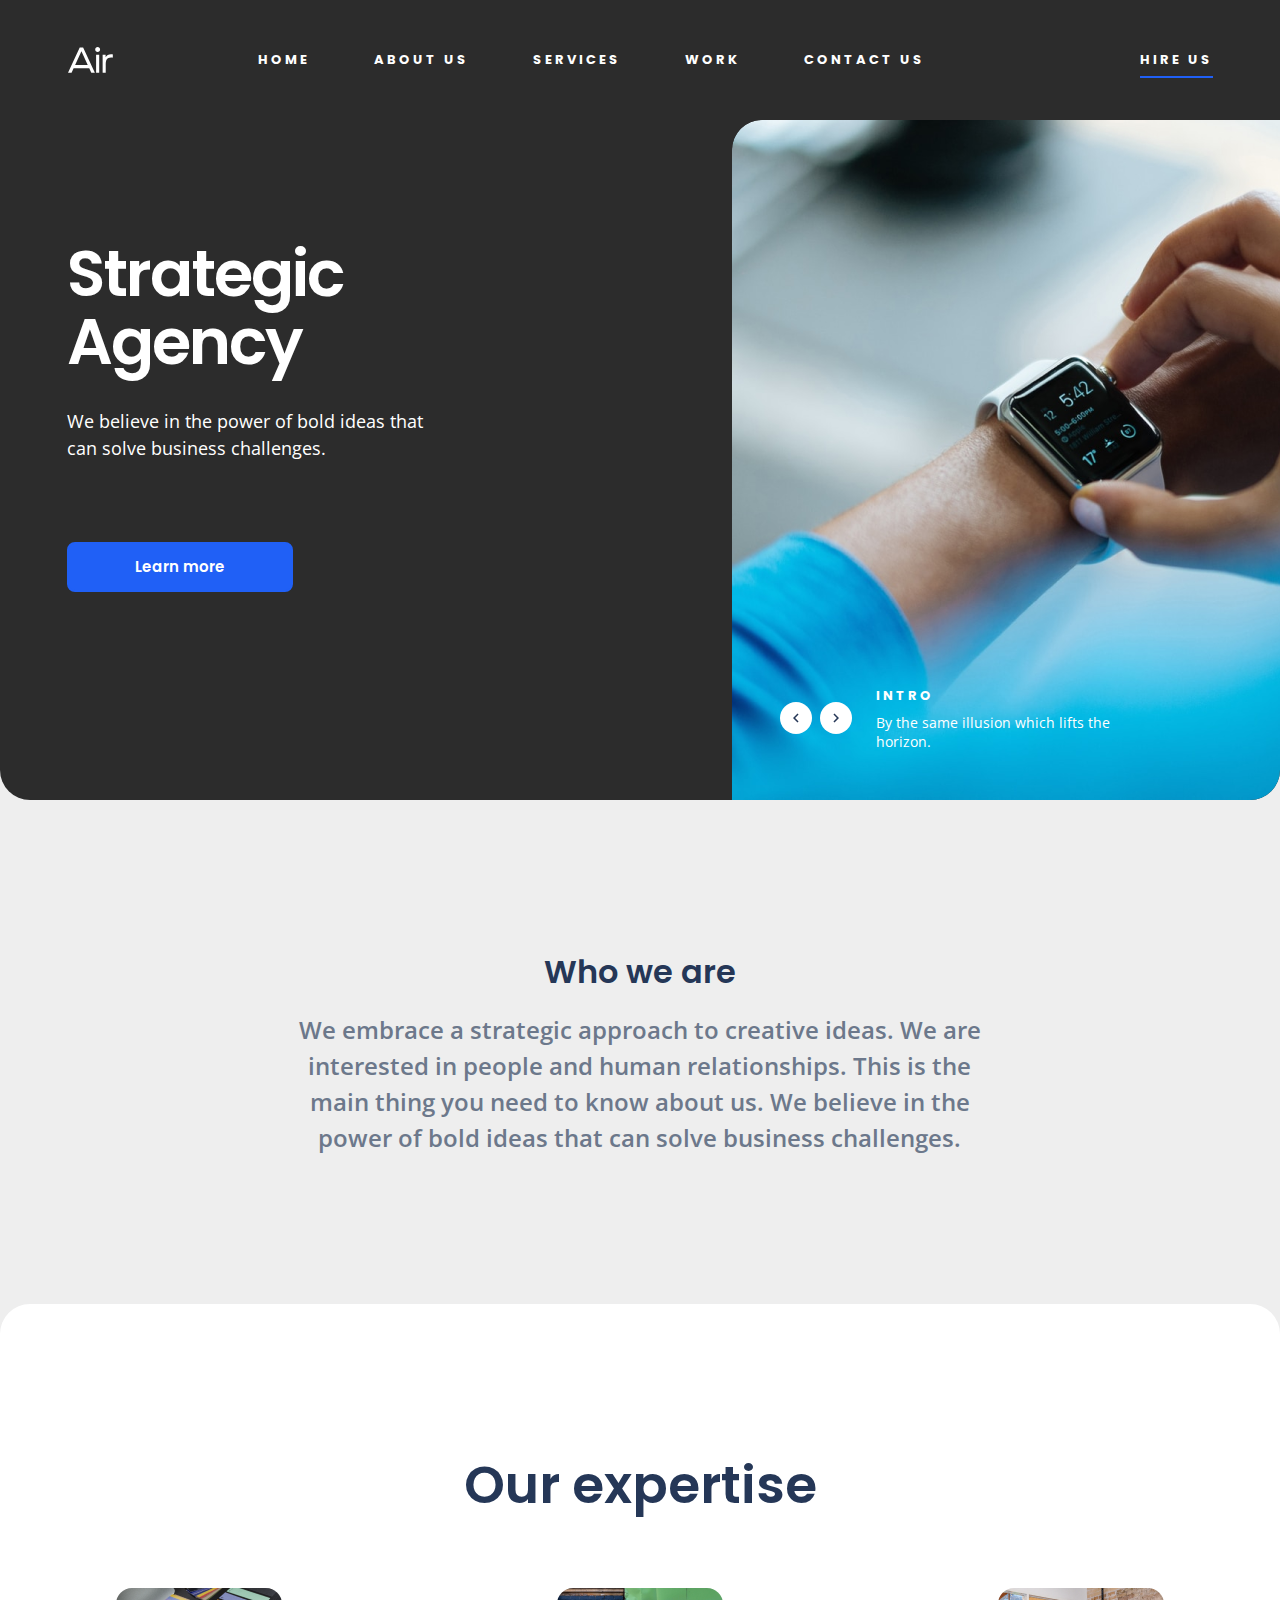
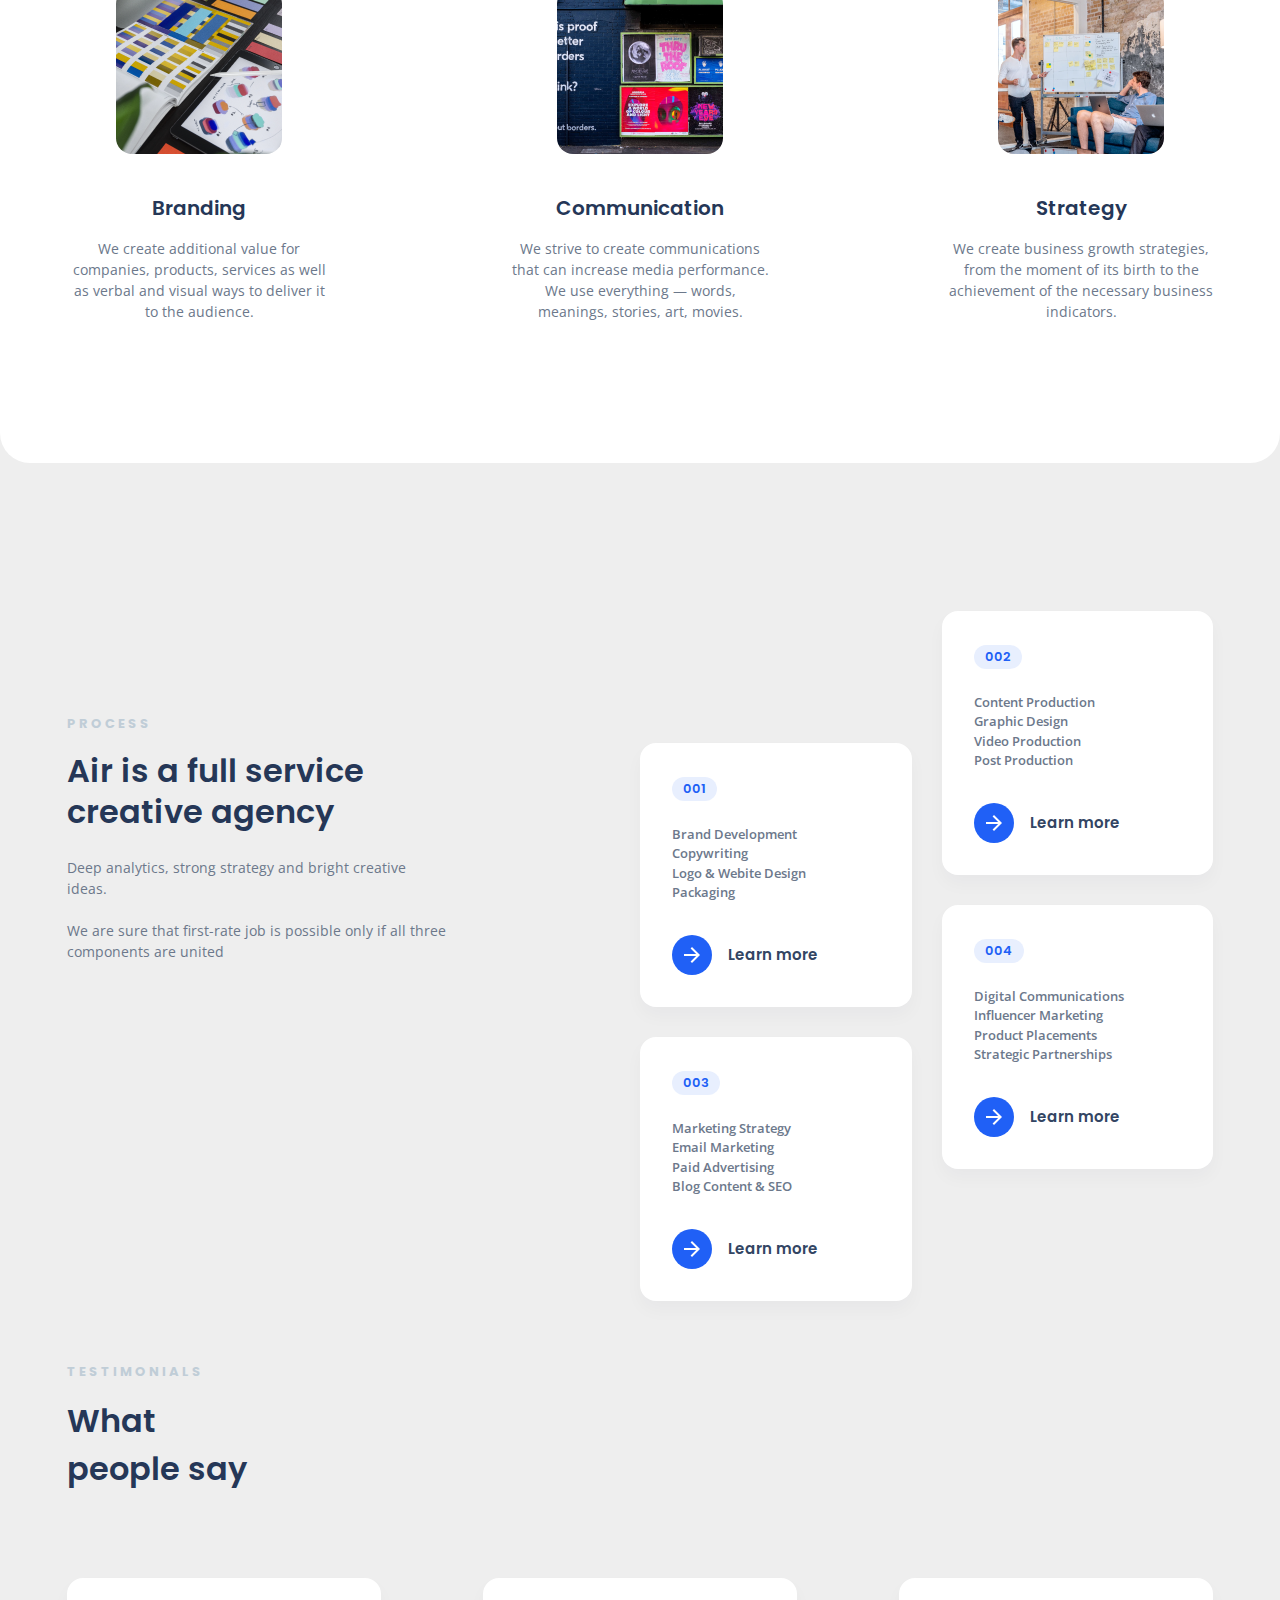
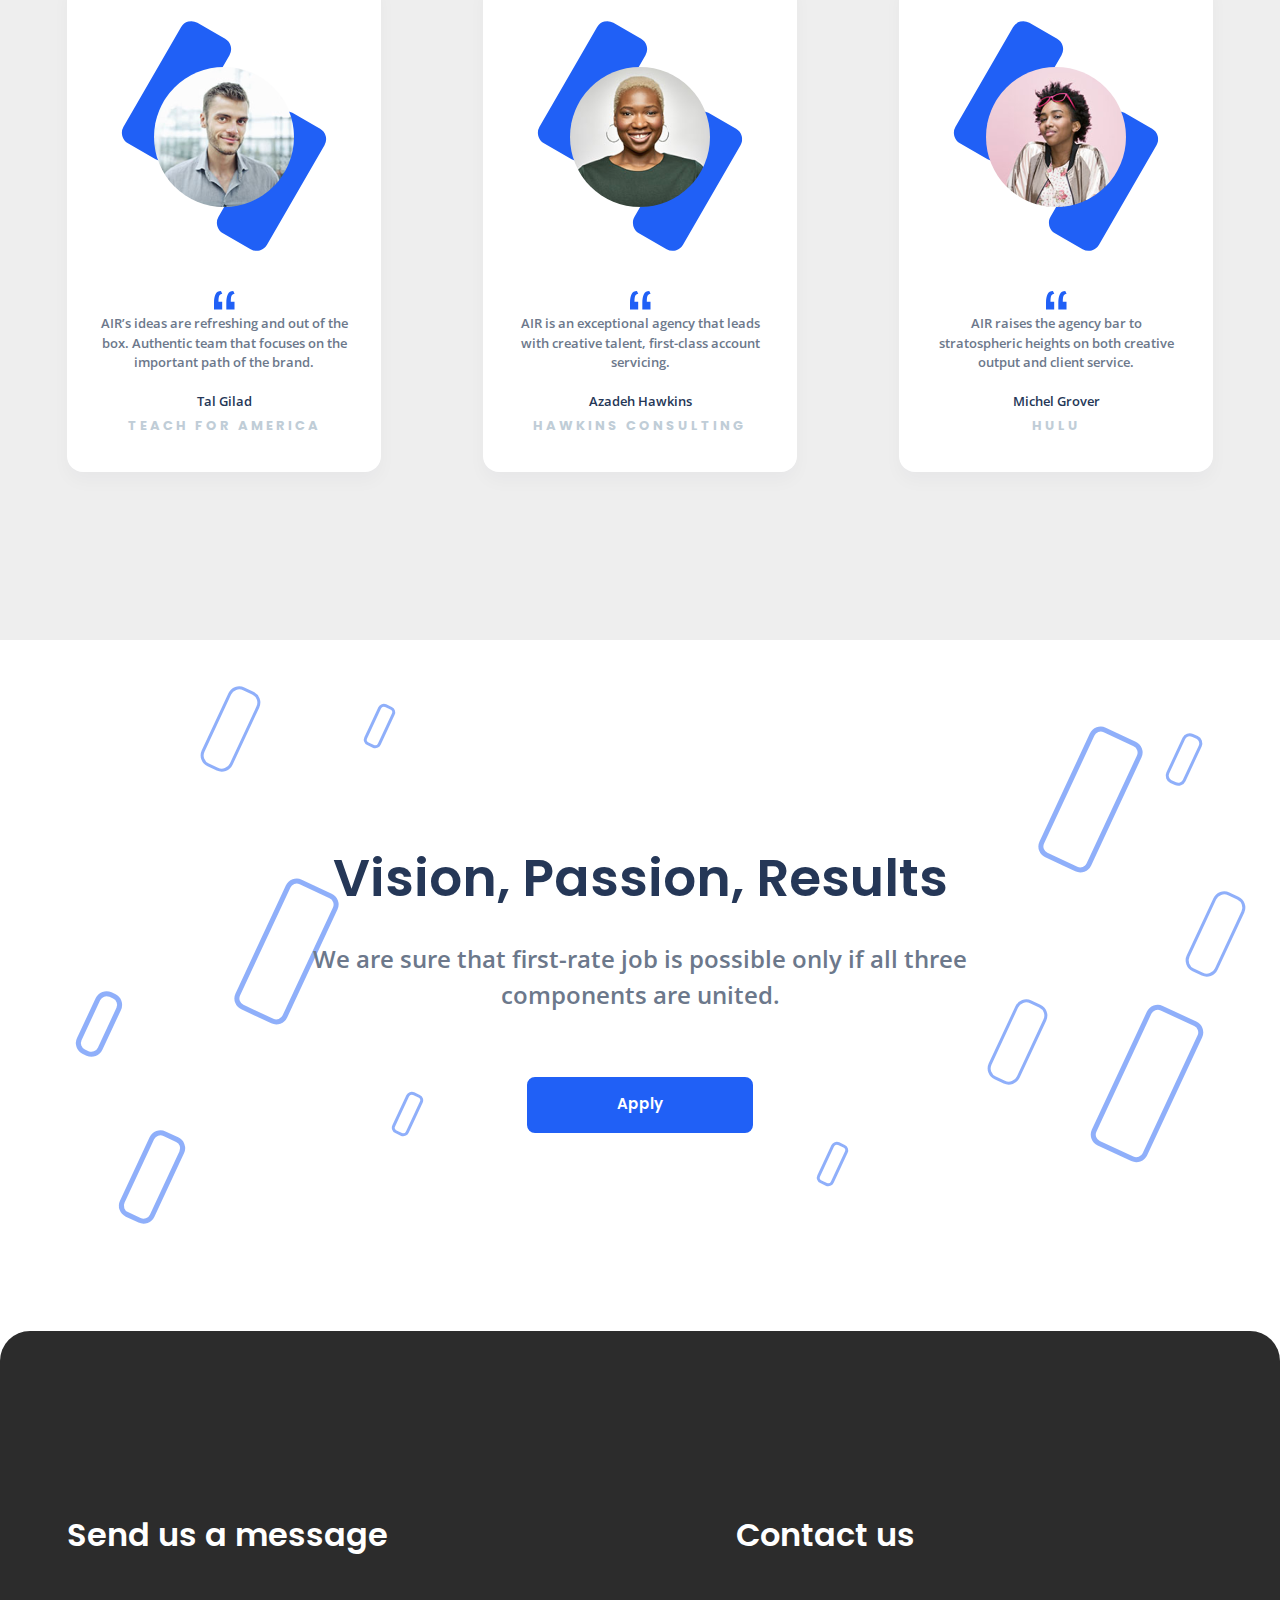
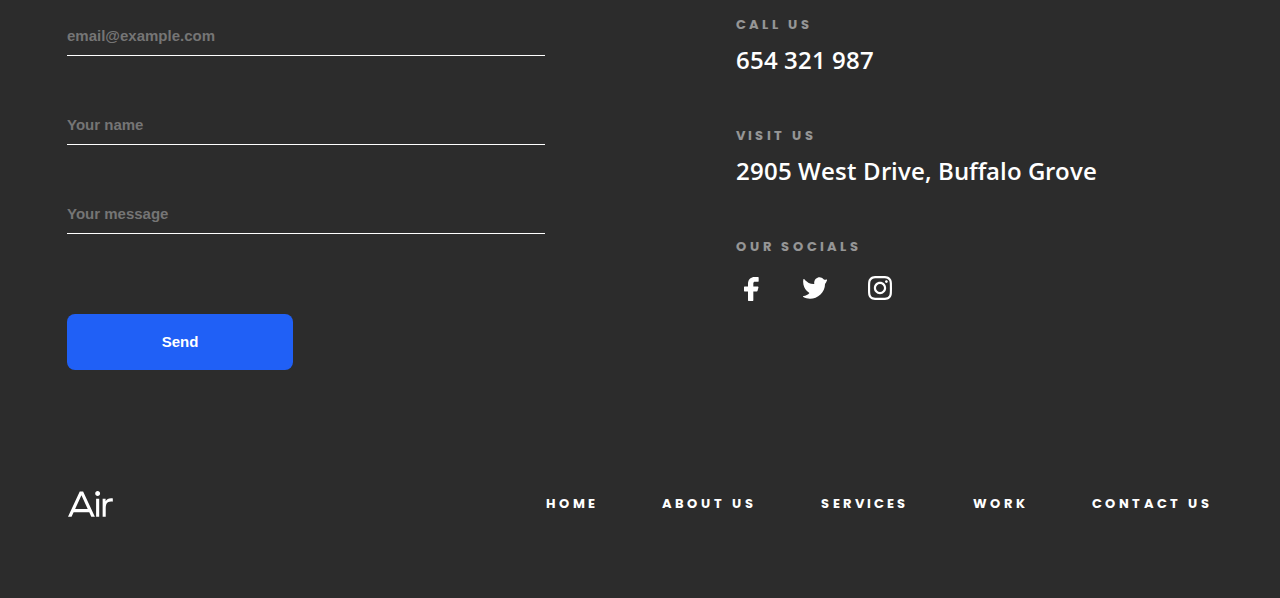
<file: index.html>
<!DOCTYPE html><html lang="en"><head><meta charset="UTF-8"><meta name="viewport" content="width=device-width, initial-scale=1.0"><title>Air</title><link rel="apple-touch-icon" sizes="180x180" href="apple-touch-icon.afe4381c.png"><link rel="icon" type="image/png" sizes="32x32" href="favicon-32x32.af31b2e0.png"><link rel="icon" type="image/png" sizes="16x16" href="favicon-16x16.eabaedfb.png"><link rel="manifest" href="images\favicon\site.webmanifest"><script src="https://ajax.googleapis.com/ajax/libs/jquery/3.5.1/jquery.min.js"></script><link rel="stylesheet" href="main.a5952382.css"></head><body> <div class="page"> <header class="page__screen-wrapper page__screen-wrapper--header" id="header"> <div class="page__content-wrapper header"> <a href="#" class="header__logo logo"></a> <nav class="header__navigation navigation"> <input id="toggle" class="menu__toggle" type="checkbox"> <label for="toggle" class="menu__btn"> <span class="menu__span"></span> </label> <ul class="navigation__list"> <li class="navigation__item"> <a href="#" class="navigation__link">Home</a> </li> <li class="navigation__item"> <a href="#aboutUs" class="navigation__link">About us</a> </li> <li class="navigation__item"> <a href="#services" class="navigation__link">Services</a> </li> <li class="navigation__item"> <a href="#work" class="navigation__link">Work</a> </li> <li class="navigation__item"> <a href="#contact" class="navigation__link">Contact us</a> </li> </ul> </nav> <a href="#" class="header__hire">Hire us</a> </div> </header> <main> <section class="page__screen-wrapper page__screen-wrapper--agency"> <div class="page__content-wrapper agency"> <div class="agency__title-box"> <h1 class="agency__title">Strategic <br> Agency</h1> <p class="agency__motto"> We believe in the power of bold ideas that <br> can solve business challenges. </p> <a href="#services" class="agency__more button">Learn more</a> </div> </div> <div class="page__slider slider"> <div class="slider__box"> <img class="slider__image" src="Photo4.94fe3bd2.png" alt="Tech" id="lastClone"> <img class="slider__image" src="Photo1.9f647cc7.png" alt="Tech"> <img class="slider__image" src="Photo3.0f1b8f38.png" alt="Tech"> <img class="slider__image" src="Photo4.94fe3bd2.png" alt="Tech"> <img class="slider__image" src="Photo1.9f647cc7.png" alt="Tech" id="firstClone"> </div> <div class="slider__buttons"> <button class="slider-button" id="prevBtn"></button> <button class="slider-button slider-button--right" id="nextBtn"></button> </div> <div class="slider__intro-box"> <p class="slider__intro">Intro</p> <p class="slider__text"> By the same illusion which lifts the <br> horizon. </p> </div> </div> </section> <section class="page__screen-wrapper page__screen-wrapper--who"> <div class="page__content-wrapper who" id="aboutUs"> <h3 class="who__title">Who we are</h3> <p class="who__text"> We embrace a strategic approach to creative ideas. We are interested in people and human relationships. This is the main thing you need to know about us. We believe in the power of bold ideas that can solve business challenges. </p> </div> </section> <section class="page__screen-wrapper page__screen-wrapper--expertise"> <div class="page__content-wrapper expertise"> <div class="expertise__box"> <h2 class="expertise__title">Our expertise</h2> <div class="expertise__cards"> <div class="expertise__card exp-card"> <div class="exp-card__image"></div> <h4 class="exp-card__title">Branding</h4> <p class="exp-card__text"> We create additional value for companies, products, services as well as verbal and visual ways to deliver it to the audience. </p> </div> <div class="expertise__card exp-card"> <div class="exp-card__image exp-card__image--2"></div> <h4 class="exp-card__title">Communication</h4> <p class="exp-card__text"> We strive to create communications that can increase media performance. We use everything — words, meanings, stories, art, movies. </p> </div> <div class="expertise__card exp-card"> <div class="exp-card__image exp-card__image--3"></div> <h4 class="exp-card__title">Strategy</h4> <p class="exp-card__text"> We create business growth strategies, from the moment of its birth to the achievement of the necessary business indicators. </p> </div> </div> </div> </div> </section> <section class="page__screen-wrapper page__screen-wrapper--process"> <div class="page__content-wrapper process" id="services"> <div class="process__text-box"> <h4 class="process__title">Process</h4> <h3 class="process__header"> Air is a full service <br> creative agency </h3> <p class="process__text"> Deep analytics, strong strategy and bright creative ideas. <br> <br> We are sure that first-rate job is possible only if all three components are united </p> </div> <div class="process__steps-box"> <div class="steps-card steps-card--slide-down"> <p class="steps-card__number">001</p> <div class="steps-card__services"> Brand Development <br> Copywriting <br> Logo & Webite Design <br> Packaging </div> <a href="" class="steps-card__more"> <div class="steps-card__button arrow-button"></div> <p class="steps-card__text">Learn more</p> </a> </div> <div class="steps-card"> <div class="steps-card__number">002</div> <div class="steps-card__services"> Сontent Production <br> Graphic Design <br> Video Production <br> Post Production </div> <a href="" class="steps-card__more"> <div class="steps-card__button arrow-button"></div> <p class="steps-card__text">Learn more</p> </a> </div> <div class="steps-card steps-card--slide-down"> <div class="steps-card__number">003</div> <div class="steps-card__services"> Marketing Strategy <br> Email Marketing <br> Paid Advertising <br> Blog Content & SEO </div> <a href="" class="steps-card__more"> <div class="steps-card__button arrow-button"></div> <p class="steps-card__text">Learn more</p> </a> </div> <div class="steps-card"> <div class="steps-card__number">004</div> <div class="steps-card__services"> Digital Communications <br> Influencer Marketing <br> Product Placements <br> Strategic Partnerships </div> <a href="" class="steps-card__more"> <div class="steps-card__button arrow-button"></div> <p class="steps-card__text">Learn more</p> </a> </div> </div> </div> </section> <section class="page__screen-wrapper page__screen-wrapper--testimonials"> <div class="page__content-wrapper testimonials"> <h4 class="testimonials__title">Testimonials</h4> <h3 class="testimonials__header"> What <br> people say </h3> <div class="testimonials__box"> <div class="test-card"> <img src="Tal.eef92d0a.png" alt="" class="test-card__photo"> <div class="test-card__decor test-card__decor--left"></div> <div class="test-card__decor test-card__decor--right"></div> <div class="test-card__quotes"></div> <p class="test-card__text"> AIR’s ideas are refreshing and out of the box. Authentic team that focuses on the important path of the brand. </p> <p class="test-card__name">Tal Gilad</p> <p class="test-card__company">Teach for America</p> </div> <div class="test-card"> <img src="Azadeh.05218104.png" alt="" class="test-card__photo"> <div class="test-card__decor test-card__decor--left"></div> <div class="test-card__decor test-card__decor--right"></div> <div class="test-card__quotes"></div> <p class="test-card__text"> AIR is an exceptional agency that leads with creative talent, first-class account servicing. </p> <p class="test-card__name">Azadeh Hawkins</p> <p class="test-card__company">Hawkins Consulting</p> </div> <div class="test-card"> <img src="Michel.04cd6cae.png" alt="" class="test-card__photo"> <div class="test-card__decor test-card__decor--left"></div> <div class="test-card__decor test-card__decor--right"></div> <div class="test-card__quotes"></div> <p class="test-card__text"> AIR raises the agency bar to stratospheric heights on both creative output and client service. </p> <p class="test-card__name">Michel Grover</p> <p class="test-card__company">Hulu</p> </div> </div> </div> </section> <section class="page__screen-wrapper page__screen-wrapper--vision"> <div class="decor-box decor-box--1"></div> <div class="decor-box decor-box--2"></div> <div class="decor-box decor-box--3"></div> <div class="decor-box decor-box--4"></div> <div class="decor-box decor-box--5"></div> <div class="decor-box decor-box--6"></div> <div class="decor-box decor-box--7"></div> <div class="decor-box decor-box--8"></div> <div class="decor-box decor-box--9"></div> <div class="decor-box decor-box--10"></div> <div class="decor-box decor-box--11"></div> <div class="decor-box decor-box--12"></div> <div class="page__content-wrapper vision"> <h2 class="vision__header">Vision, passion, results</h2> <p class="vision__text"> We are sure that first-rate job is possible only if all three components are united. </p> <a href="#apply" class="vision__apply button">Apply</a> </div> </section> </main> <footer class="page__screen-wrapper page__screen-wrapper--footer"> <div class="page__background-footer"></div> <div class="page__content-wrapper footer"> <form id="form-message" action="#" method="post" class="footer__form message-form"> <h3 class="message-form__header" id="apply">Send us a message</h3> <input type="email" name="email" id="email" placeholder="email@example.com" required class="message-form__input" autocomplete="off"> <input type="text" name="name" id="name" placeholder="Your name" required class="message-form__input" autocomplete="off"> <input type="text" name="message" id="message" placeholder="Your message" required class="message-form__input" autocomplete="off"> <button type="submit" class="message-form__send button"> Send </button> </form> <div class="footer__contact contact" id="contact"> <h3 class="contact__header">Contact us</h3> <p class="contact__subheader">Call us</p> <a class="contact__value" href="tel:654321987"> 654 321 987 </a> <p class="contact__subheader">Visit us</p> <a href="https://cutt.ly/FhkRuSh" class="contact__value"> 2905 West Drive, Buffalo Grove </a> <p class="contact__subheader">Our socials</p> <div class="contact__socials socials"> <a href="https://www.facebook.com/" class="socials__link socials__link--facebook"></a> <a href="https://twitter.com/home" class="socials__link socials__link--twitter"></a> <a href="https://www.instagram.com/" class="socials__link socials__link--instagram"></a> </div> </div> <a href="#" class="footer__logo logo"></a> <nav class="footer__navigation navigation"> <ul class="navigation__list navigation__list--footer"> <li class="navigation__item"> <a href="#" class="navigation__link">Home</a> </li> <li class="navigation__item"> <a href="#aboutUs" class="navigation__link">About us</a> </li> <li class="navigation__item"> <a href="#services" class="navigation__link">Services</a> </li> <li class="navigation__item"> <a href="#work" class="navigation__link">Work</a> </li> <li class="navigation__item"> <a href="#contact" class="navigation__link">Contact us</a> </li> </ul> </nav> </div> </footer> </div> <script src="main.116055be.js"></script> <script src="header.901edfa1.js"></script> <script src="slider.109a1e12.js"></script> <script src="form.a8ae87e2.js"></script> </body></html>
</file>
<file: main.a5952382.css>
@import url("https://fonts.googleapis.com/css2?family=Poppins:wght@400;600;700&display=swap");@import url("https://fonts.googleapis.com/css2?family=Open+Sans:wght@400;600;700&display=swap");*{margin:0;padding:0;box-sizing:border-box}html{scroll-behavior:smooth}body{background-color:#eee}html{font-family:Poppins,sans-serif}.visually-hidden{position:absolute;clip-path:rect(0 0 0 0);width:1px;height:1px;margin:-1px}.menu__toggle{display:none;opacity:0;position:absolute;top:-100%}@media (min-width:1024px){.menu__toggle{display:none}}.menu__span,.menu__span:after,.menu__span:before{display:block;position:absolute;width:100%;height:4px;background-color:#fff;transition-duration:.3s}.menu__span:before{content:"";top:-8px}.menu__span:after{content:"";top:8px}.menu__toggle:checked~.menu__btn>.menu__span{transform:rotate(45deg)}.menu__toggle:checked~.menu__btn>.menu__span:before{top:0;transform:rotate(0)}.menu__toggle:checked~.menu__btn>.menu__span:after{top:0;transform:rotate(90deg)}.menu__btn{display:block;position:relative;margin:20px auto 0;width:40px;height:30px;cursor:pointer;z-index:1}@media (min-width:1024px){.menu__btn{display:none}}.logo{background-image:url(Air.03d77114.svg);background-repeat:no-repeat;background-position:50%}.button{display:flex;justify-content:center;align-items:center;font-size:15px;font-weight:600;color:#fff;letter-spacing:normal;line-height:1.5em;text-decoration:none;cursor:pointer;background-color:#2060f6;border:2px solid #2060f6;border-radius:8px;transition:all .3s}.button:hover{color:#2060f6;background-color:#fff}.slider-button{display:flex;justify-content:center;align-items:center;background-image:url(Vector-left.e894fe22.svg);background-position:50%;background-repeat:no-repeat;background-color:#fff;border-radius:50%;border:none;cursor:pointer}.slider-button:focus{outline:none}.slider-button:hover{border:2px solid #2060f6}.slider-button--right{transform:rotate(180deg)}.arrow-button{display:flex;justify-content:center;align-items:center;background-image:url(Vector-arrow.423e79d5.svg);background-position:50%;background-repeat:no-repeat;background-color:#2060f6;border-radius:50%;border:none}.decor-box{position:absolute;transform:rotate(-65deg);opacity:.5}@media (max-width:1023px){.decor-box{display:none}}.decor-box--1{width:68px;height:28px;left:5.1%;top:53.5%}.decor-box--1,.decor-box--2{border:5px solid #2060f6;border-radius:12px}.decor-box--2{width:94px;height:38px;left:8.2%;top:75%}.decor-box--3{width:87px;height:34px;left:14.6%;top:10.4%;border:3px solid #2060f6;border-radius:12px}.decor-box--4{width:143px;height:57px;left:16.8%;top:41%;border:5px solid #2060f6;border-radius:12px}.decor-box--5{left:27.9%;top:11.1%}.decor-box--5,.decor-box--6{width:45px;height:18px;border:3px solid #2060f6;border-radius:6px}.decor-box--6{left:30.1%;top:67.3%}.decor-box--7{width:45px;height:18px;left:63.3%;top:74.5%;border:3px solid #2060f6;border-radius:6px}.decor-box--8{width:87px;height:34px;left:76.1%;top:55.7%;border:3px solid #2060f6;border-radius:12px}.decor-box--9{width:143px;height:57px;left:79.6%;top:19%}.decor-box--9,.decor-box--10{border:5px solid #2060f6;border-radius:12px}.decor-box--10{width:154px;height:61px;left:83.6%;top:59.8%}.decor-box--11{width:54px;height:21px;left:90.4%;top:15.8%;border:3px solid #2060f6;border-radius:8px}.decor-box--12{width:87px;height:34px;left:91.6%;top:40.1%;border:3px solid #2060f6;border-radius:12px}.page{position:relative;margin:auto;max-width:1600px}.page__screen-wrapper{margin:auto;width:100%}.page__screen-wrapper--header{position:sticky;top:0;z-index:100;height:120px;background-color:#2c2c2c;transition:height .5s,border-bottom-left-radius .5s,border-bottom-right-radius .5s}@media (min-width:1024px){.page__screen-wrapper--header--smaller{height:60px;border-bottom-left-radius:30px;border-bottom-right-radius:30px}}.page__screen-wrapper--agency{position:relative;height:680px;background-color:#2c2c2c;border-bottom-left-radius:30px;border-bottom-right-radius:30px}.page__screen-wrapper--who{height:504px}@media (max-width:1023px){.page__screen-wrapper--who{height:auto}}.page__screen-wrapper--expertise{height:759px;background-color:#fff;border-radius:30px}@media (max-width:1023px){.page__screen-wrapper--expertise{height:auto}}.page__screen-wrapper--process{height:750px}@media (max-width:1023px){.page__screen-wrapper--process{height:auto}}.page__screen-wrapper--approach{position:relative;height:976px}@media (max-width:1023px){.page__screen-wrapper--approach{height:auto}}.page__screen-wrapper--testimonials{height:1027px}@media (max-width:1023px){.page__screen-wrapper--testimonials{height:auto}}.page__screen-wrapper--vision{position:relative;height:691px;background-color:#fff}.page__screen-wrapper--footer{position:relative;height:867px;background-color:#2c2c2c;border-top-left-radius:30px;border-top-right-radius:30px}@media (max-width:1023px){.page__screen-wrapper--footer{height:auto}}.page__content-wrapper{margin:auto;height:100%;max-width:1186px;padding:0 20px}.page__slider{position:absolute;right:0;bottom:0;height:100%;width:42.8%;border-top-left-radius:30px;border-bottom-right-radius:30px}@media (max-width:599px){.page__slider{display:none}}.page__add-background{position:absolute;height:100%;left:50%;right:0;background-color:#2c2c2c}.page__approach-picture{position:absolute;bottom:0;right:0;width:40%;height:680px;background-image:url(Photo.7c2c98e4.png);background-size:cover;background-position:50%;border-top-left-radius:30px}@media (max-width:1023px){.page__approach-picture{display:none}}.page__background-footer{position:absolute;z-index:-1;width:100%;height:197px;background-color:#fff}.header{height:100%;display:grid;grid-template-columns:repeat(6,1fr);justify-content:start;align-items:center}@media (max-width:1023px){.header{grid-template-columns:repeat(3,1fr)}}.header__logo{width:46px;height:28px}.header__navigation{grid-column:2/span 4}@media (max-width:1023px){.header__navigation{grid-column:2/3}}.header__hire{position:relative;justify-self:end;font-size:13px;font-weight:700;color:#fff;letter-spacing:3px;text-decoration:none;text-transform:uppercase;line-height:1.5em;transition:color .3s}.header__hire:after{content:"";position:absolute;bottom:-8px;display:block;width:100%;height:2px;background-color:#2060f6}.navigation__list{display:grid;grid-template-columns:repeat(5,auto);justify-content:start;column-gap:64px;padding-left:0;list-style:none}@media (max-width:1023px){.navigation__list{display:flex;flex-direction:column;align-items:center;position:absolute;visibility:hidden;margin:40px auto;top:-1000%;left:50%;transform:translate(-50%);width:100%;padding:20px 0;list-style:none;background-color:#2c2c2c;border-radius:20px;transition-duration:.5s}}.menu__toggle:checked~.navigation__list{visibility:visible;top:40px}.navigation__list--footer{justify-content:end;justify-items:end}.navigation__link{position:relative;display:block;font-size:13px;font-weight:700;color:#fff;letter-spacing:3px;text-decoration:none;text-transform:uppercase;line-height:1.5em;transition:color .3s}@media (max-width:1023px){.navigation__link{margin-top:30px;font-size:18px}}.navigation__link:hover:after{content:"";position:absolute;bottom:-8px;display:block;width:100%;height:2px;background-color:#2060f6}.agency{height:100%;display:grid;grid-template-columns:repeat(12,1fr);grid-template-rows:100%;justify-content:start;align-items:start}.agency__title-box{grid-column:1/span 6;margin-top:120px}@media (max-width:599px){.agency__title-box{grid-column:1/-1}}.agency__title{font-size:64px;font-weight:600;color:#fff;letter-spacing:-2px;line-height:68px}.agency__motto{margin-top:32px;font-family:Open Sans,sans-serif;font-size:18px;font-weight:400;color:#fff;letter-spacing:normal;line-height:1.5em}.agency__more{margin-top:80px;height:50px;width:226px}.slider{overflow:hidden}.slider__box{position:relative;display:flex;width:100%;height:100%}.slider__image{display:block}.slider__buttons{position:absolute;bottom:66px;left:48px;display:grid;grid-template-columns:32px 32px;grid-template-rows:32px;column-gap:8px}.slider__intro-box{position:absolute;bottom:48px;left:144px;display:grid;grid-template-rows:auto auto;row-gap:8px}.slider__intro{font-size:13px;font-weight:700;color:#fff;letter-spacing:3px;text-transform:uppercase;line-height:19px}.slider__text{font-family:Open Sans,sans-serif;font-size:14px;font-weight:400;color:#fff;letter-spacing:normal;line-height:1.4em}.who{height:100%;display:grid;grid-template-columns:repeat(5,1fr);align-content:center;padding-top:60px;padding-bottom:60px;text-align:center}.who__title{grid-column:2/5;font-size:32px;font-weight:600;color:#253757;letter-spacing:normal;line-height:1.5em}@media (max-width:599px){.who__title{grid-column:1/-1}}.who__text{grid-column:2/5;margin-top:16px;font-family:Open Sans,sans-serif;font-size:24px;font-weight:600;color:#6c788b;letter-spacing:normal;line-height:1.5em;transition:font-size .3s}@media (max-width:599px){.who__text{grid-column:1/-1;font-size:16px}}.expertise{height:100%;display:grid;grid-template-columns:repeat(1,1fr);align-content:center}@media (max-width:1023px){.expertise{padding-top:20px;padding-bottom:20px}}.expertise__box{display:grid;grid-template-rows:auto auto;row-gap:64px;justify-items:center}.expertise__title{font-size:52px;font-weight:600;color:#253757;letter-spacing:normal;line-height:1.5em}.expertise__cards{width:100%;display:flex;justify-content:space-between}@media (max-width:1023px){.expertise__cards{flex-direction:column;align-items:center;height:1050px}}.expertise__card{width:264px}.exp-card{display:flex;flex-direction:column;align-items:center;text-align:center;transition:all .5s}.exp-card:hover{transform:scale(1.1)}.exp-card__image{display:block;height:166px;width:166px;background-image:url(image1.2f2c526c.png);background-position:50%;background-size:cover;border-radius:16px}.exp-card__image--2{background-image:url(image2.4fec4ffb.png)}.exp-card__image--3{background-image:url(image3.c95c3ea1.png)}.exp-card__title{margin-top:40px;font-size:20px;font-weight:600;color:#253757;letter-spacing:normal;line-height:1.4em}.exp-card__text{margin-top:16px;font-family:Open Sans,sans-serif;font-size:14px;font-weight:400;color:#6c788b;letter-spacing:normal;line-height:1.5em}.process{display:grid;grid-template-columns:repeat(6,1fr);height:100%}@media (max-width:1023px){.process{grid-template-columns:1fr 1fr;padding-top:60px;padding-bottom:60px}}.process__text-box{grid-column:1/3;align-self:center}.process__title{font-size:13px;font-weight:700;color:#c0cdd7;letter-spacing:3px;text-transform:uppercase;line-height:1.5em}.process__header{margin-top:16px;font-size:32px;font-weight:600;color:#253757;letter-spacing:normal;line-height:1.3em}.process__text{margin-top:24px;font-family:Open Sans,sans-serif;font-size:14px;font-weight:400;color:#6c788b;letter-spacing:normal;line-height:1.5em}.process__steps-box{position:relative;grid-column:4/7;align-self:end;margin-bottom:44px;display:grid;grid-template-columns:1fr 1fr;grid-template-rows:264px 264px;gap:30px}@media (max-width:1023px){.process__steps-box{grid-column:1/3;margin-top:30px}}@media (max-width:599px){.process__steps-box{grid-template-columns:1fr;grid-template-rows:repeat(4,264px)}}.steps-card{position:relative;padding:32px;background-color:#fff;box-shadow:0 9px 18px rgba(37,41,49,.03);border-radius:16px;transition:transform 1s}.steps-card--slide-down{z-index:1;transform:translateY(50%)}@media (max-width:1023px){.steps-card--slide-down{transform:translateY(0)}}.steps-card__number{display:inline-block;padding:2px 11px;color:#2060f6;background-color:rgba(32,96,246,.1);border-radius:23px}.steps-card__number,.steps-card__services{font-size:13px;font-weight:600;letter-spacing:normal;line-height:1.5em}.steps-card__services{margin-top:24px;font-family:Open Sans,sans-serif;color:#6c788b}.steps-card__more{margin-top:32px;display:grid;grid-template-columns:40px 1fr;column-gap:16px;grid-template-rows:40px;text-decoration:none;font-size:15px;font-weight:600;color:#334563;letter-spacing:normal;line-height:22px;transition:all .5s}.steps-card__more:hover{transform:scale(1.1)}.steps-card__text{align-self:center}.testimonials{height:100%;display:grid;grid-template-columns:repeat(1,1fr);align-content:center;padding-bottom:20px;grid-template-rows:repeat(3,auto)}@media (max-width:1023px){.testimonials{padding-top:60px;padding-bottom:60px}}.testimonials__title{margin-bottom:16px;font-size:13px;font-weight:700;color:#c0cdd7;letter-spacing:3px;text-transform:uppercase;line-height:19px}.testimonials__header{margin-bottom:85px;font-size:32px;font-weight:600;color:#253757;letter-spacing:normal;line-height:1.5em}.testimonials__box{display:flex;justify-content:space-between;height:494px}@media (max-width:1023px){.testimonials__box{flex-direction:column;align-items:center;height:1522px}}.test-card{position:relative;display:grid;justify-content:center;width:314px;padding:87px 32px 32px;background:#fff;box-shadow:0 9px 18px rgba(37,41,49,.03);border-radius:16px;transition:all .5s}.test-card:hover{transform:scale(1.1)}@media (max-width:599px){.test-card{width:280px}}.test-card__photo{position:relative;z-index:2;display:block;margin:auto;border-radius:50%}.test-card__decor{position:absolute;z-index:1;transform:rotate(-60deg);width:139px;height:56px;background-color:#2060f6;border-radius:12px}.test-card__decor--left{top:85px;left:40px}.test-card__decor--right{top:175px;right:40px}.test-card__quotes{display:block;margin-top:82px;height:19px;background-image:url(quotes.3d65b907.svg);background-position:50%;background-repeat:no-repeat}.test-card__text{color:#6c788b}.test-card__name,.test-card__text{font-family:Open Sans,sans-serif;font-size:13px;font-weight:600;letter-spacing:normal;line-height:1.5em;text-align:center}.test-card__name{margin-top:16q;color:#253757}.test-card__company{font-size:13px;font-weight:700;color:#c0cdd7;letter-spacing:3px;line-height:19px;text-align:center;text-transform:uppercase}.vision{position:relative;height:100%;display:grid;grid-template-columns:repeat(1,1fr);align-content:center;justify-items:center;text-align:center;grid-template-rows:repeat(3,auto)}.vision__header{font-size:52px;color:#253757;text-transform:capitalize}.vision__header,.vision__text{font-weight:600;letter-spacing:normal;line-height:1.5em}.vision__text{margin-top:24px;max-width:754px;font-family:Open Sans,sans-serif;font-size:24px;color:#6c788b}.vision__apply{margin-top:64px;width:226px;height:56px}.footer{display:grid;grid-template-columns:repeat(12,1fr);grid-template-rows:1fr 188px;align-items:center;height:100%;padding-top:180px}@media (max-width:599px){.footer{padding-top:20px;padding-bottom:20px;grid-template-columns:1fr;grid-template-rows:auto auto;row-gap:20px}}.footer__form{grid-column:1/span 5;align-self:start}@media (max-width:599px){.footer__form{grid-column:1/-1}}.footer__contact{grid-column:8/span 5;align-self:start}@media (max-width:599px){.footer__contact{grid-column:1/-1}}.footer__logo{width:46px;height:28px}@media (max-width:1023px){.footer__logo{display:none}}.footer__navigation{grid-column:2/span 11;justify-items:end}@media (max-width:1023px){.footer__navigation{display:none}}.message-form__header{margin-bottom:56px;font-size:32px;line-height:1.5em}.message-form__header,.message-form__input{font-weight:600;color:#fff;letter-spacing:normal}.message-form__input{display:block;height:41px;width:100%;margin-top:48px;font-size:15px;line-height:22px;background:none;border:none;border-bottom:1px solid #fff;box-shadow:none;outline:none;appearance:none}.message-form__input:placeholder{opacity:.7}.message-form__input:focus{border-bottom:2px solid #2060f6}.message-form__send{margin-top:80px;width:226px;height:56px;border:none}@media (max-width:599px){.contact{padding-top:60px}}.contact__header{margin-bottom:56px;font-size:32px;font-weight:600;color:#fff;letter-spacing:normal;line-height:1.5em}.contact__subheader{margin-top:48px;font-size:13px;font-weight:700;color:#fff;letter-spacing:3px;text-transform:uppercase;line-height:19px;opacity:.5}.contact__value{margin-top:8px;display:block;text-decoration:none;font-family:Open Sans,sans-serif;font-size:24px;font-weight:600;color:#fff;letter-spacing:normal;line-height:1.5em}.contact__socials{margin-top:16px;height:32px}.socials{display:grid;grid-template-columns:repeat(3,32px);column-gap:32px}.socials__link{display:flex;justify-content:center;align-items:center;background-position:50%;background-repeat:no-repeat;transition:background-image .3s}.socials__link--facebook{background-image:url(facebook.d4b2449b.svg)}.socials__link--facebook:hover{background-image:url(facebook-hover.ae6bc09c.svg)}.socials__link--twitter{background-image:url(twitter.59d17588.svg)}.socials__link--twitter:hover{background-image:url(twitter-hover.421813a7.svg)}.socials__link--instagram{background-image:url(instagram.29186a4a.svg)}.socials__link--instagram:hover{background-image:url(instagram-hover.159bd126.svg)}
/*# sourceMappingURL=main.a5952382.css.map */
</file>
